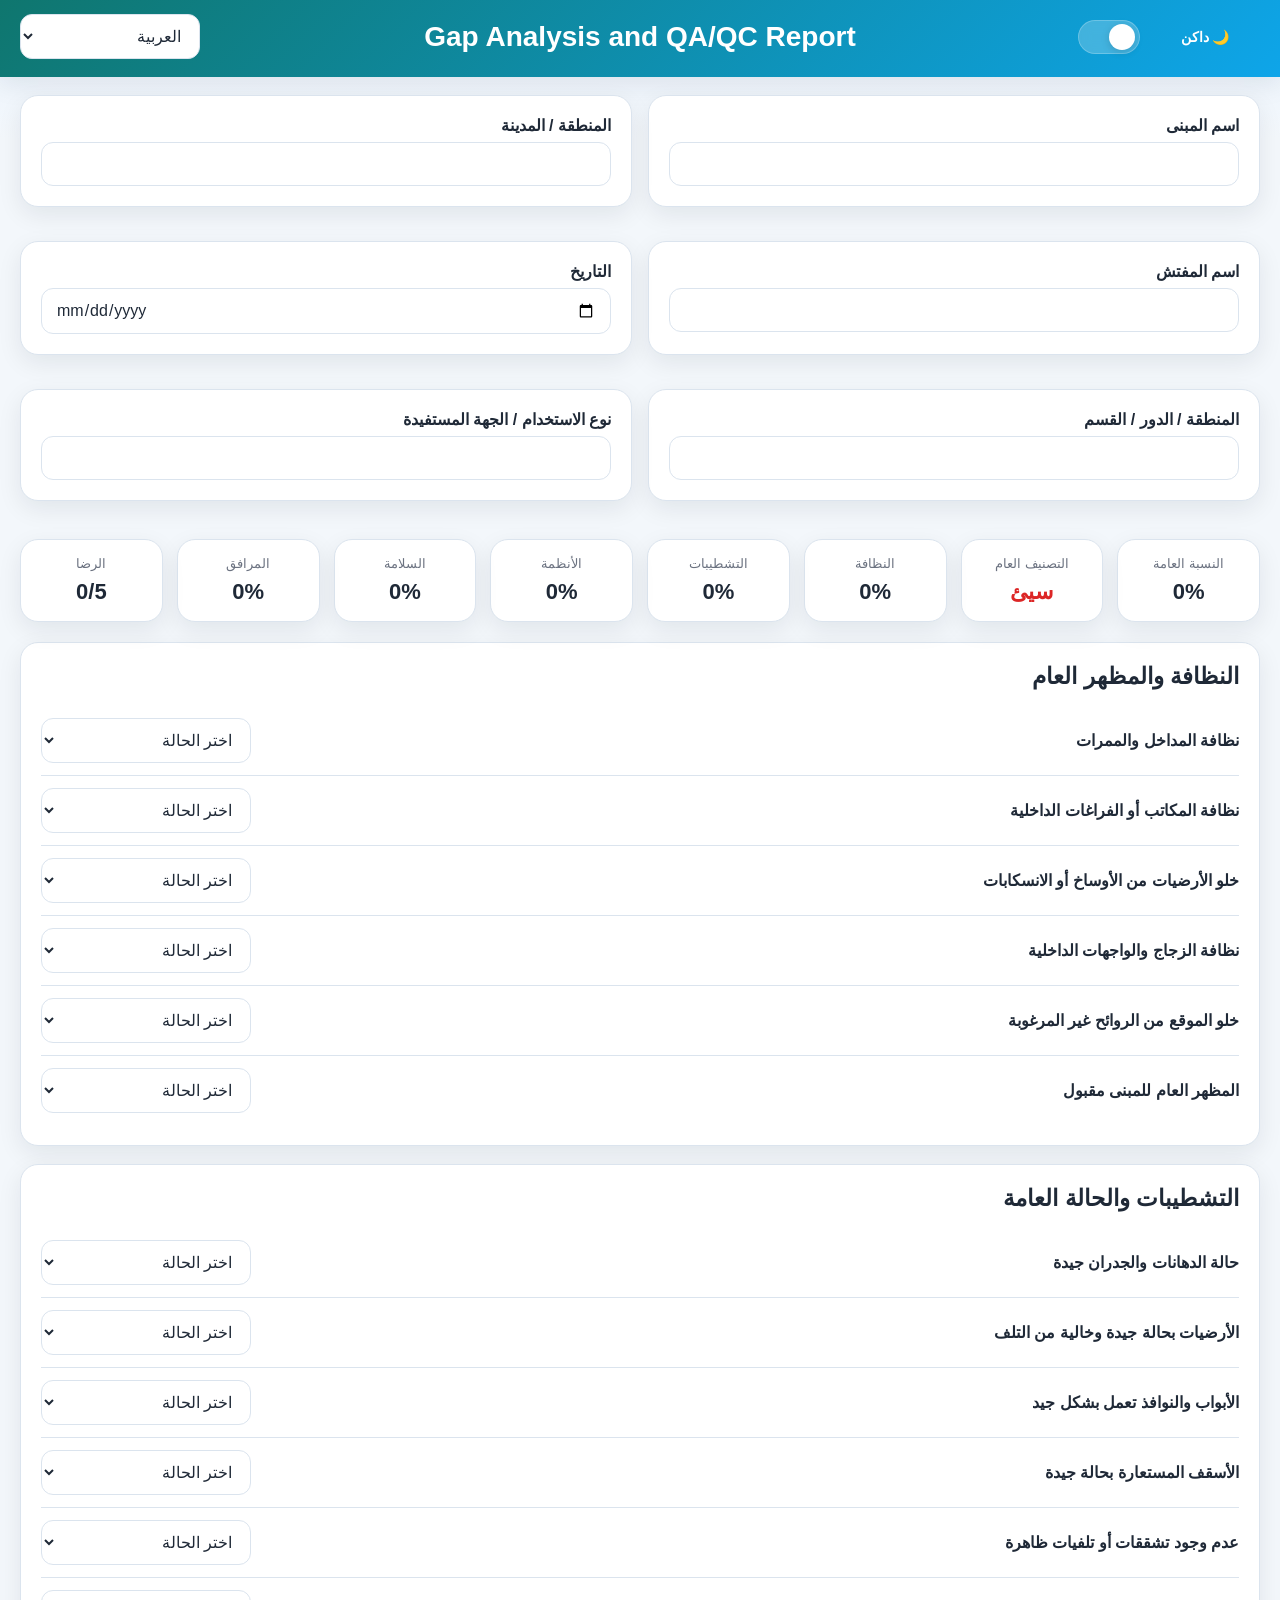
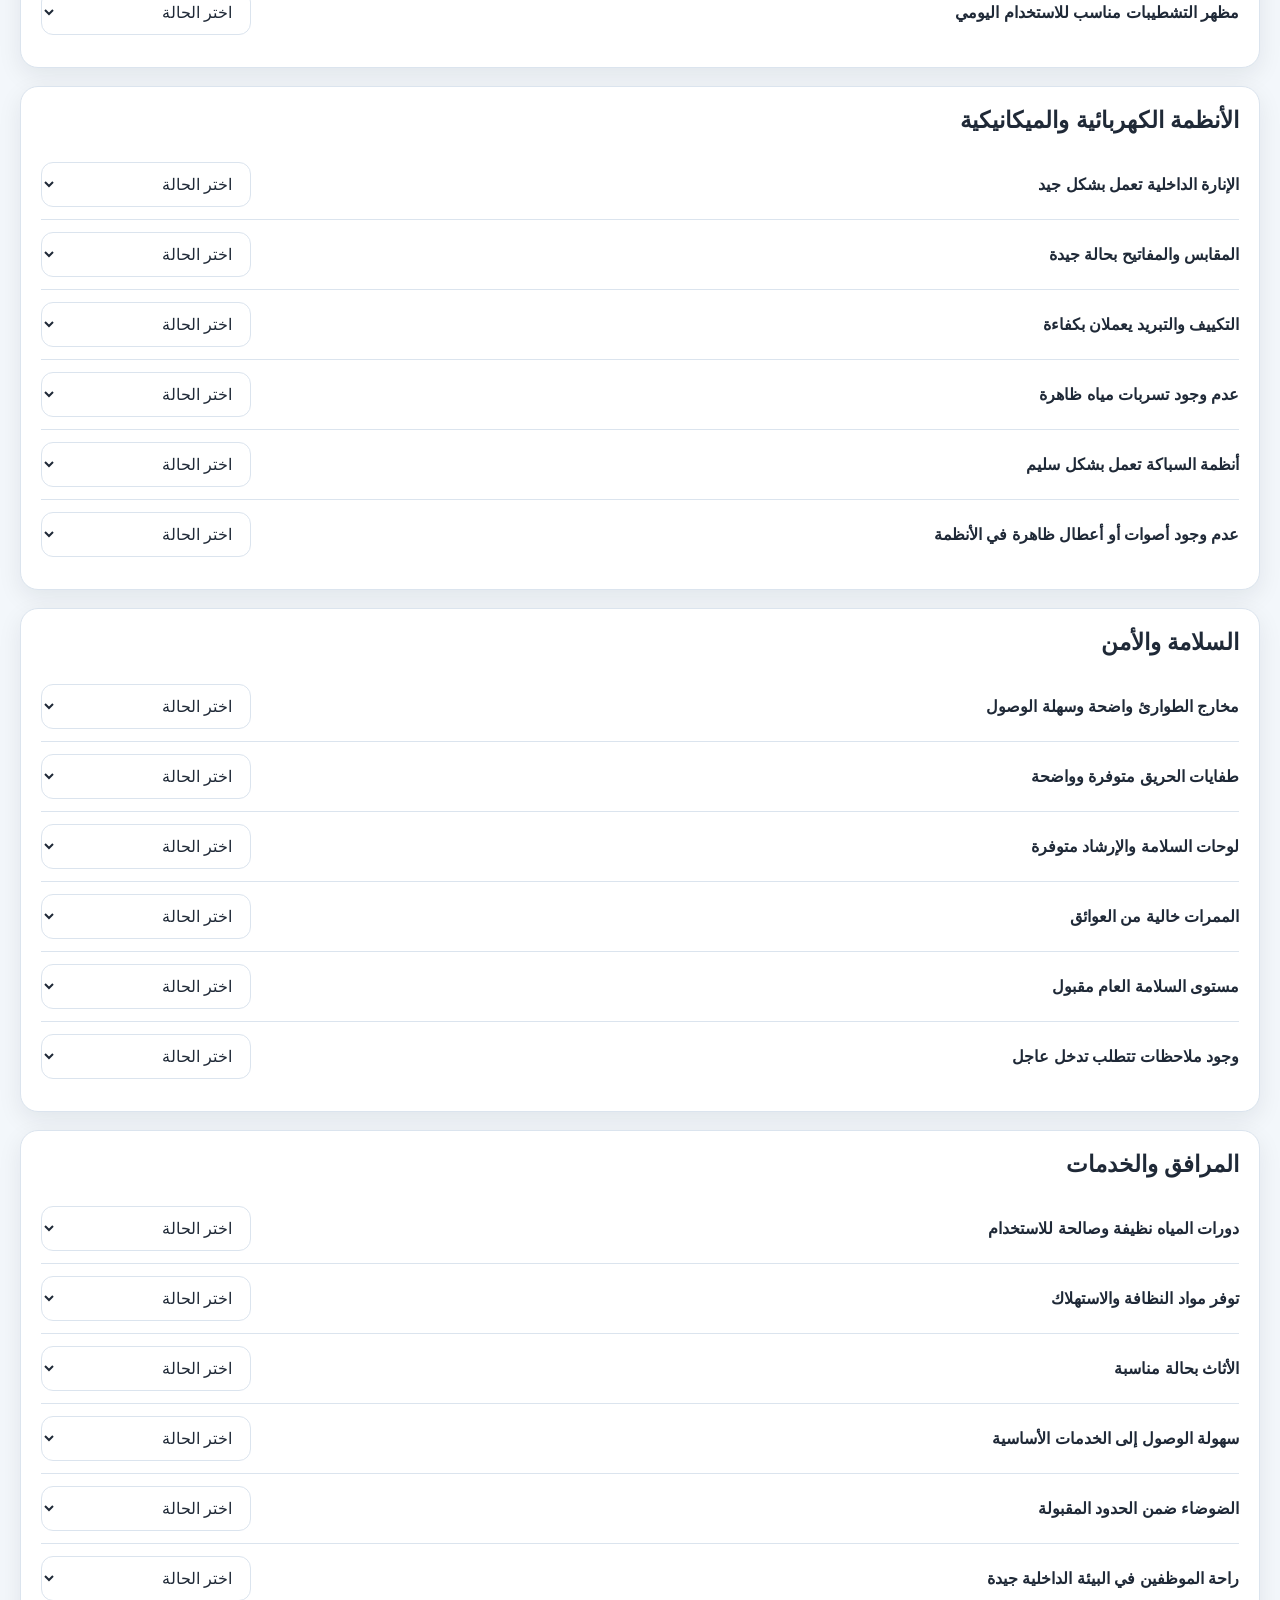
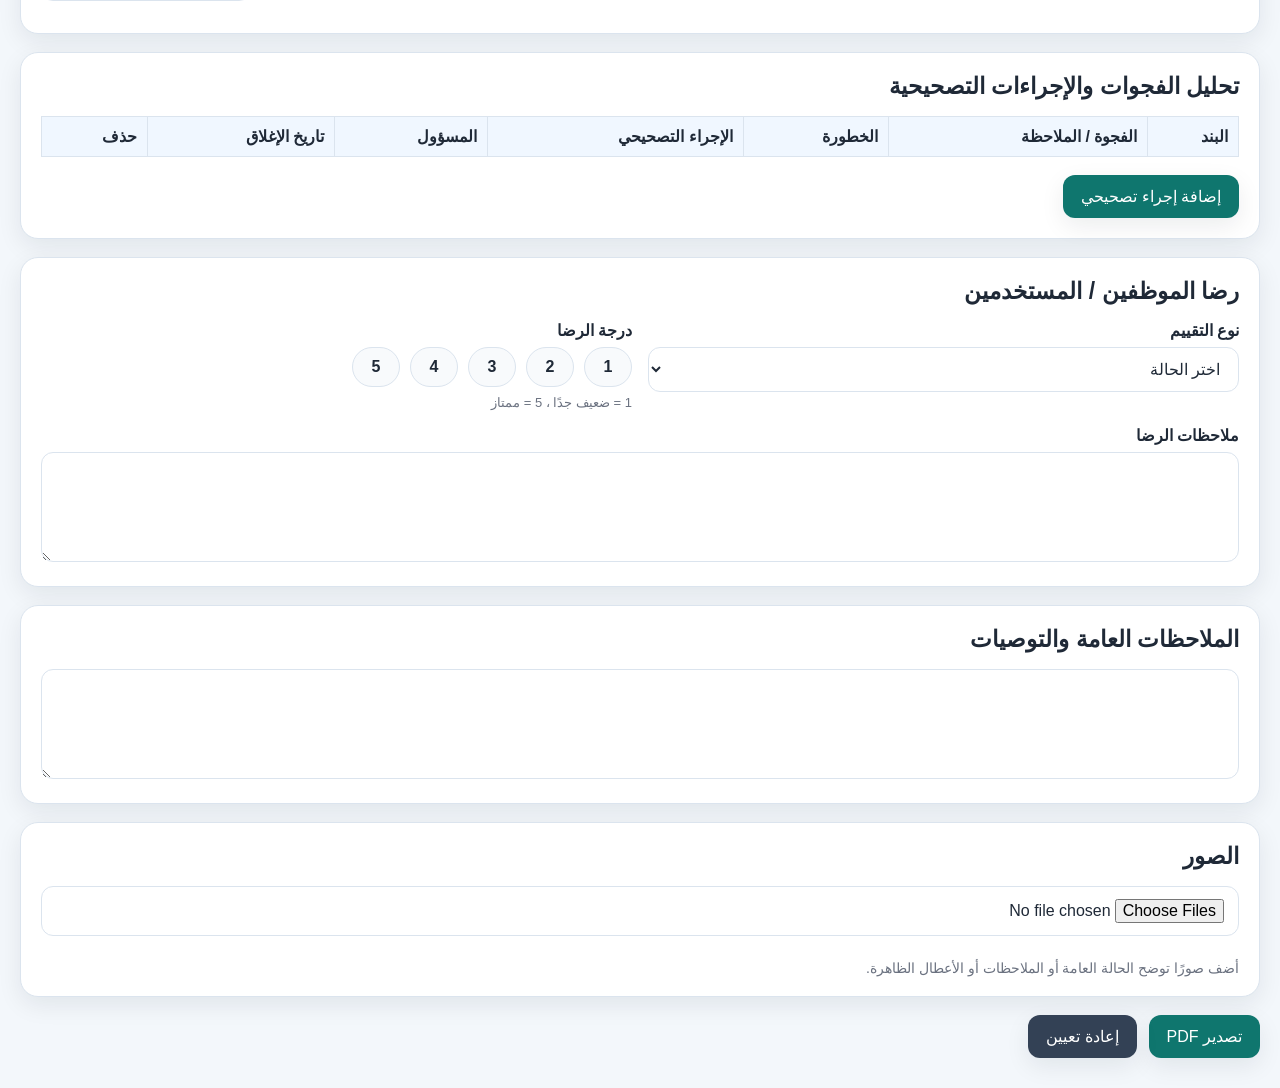
<file: index.html>
<!DOCTYPE html>
<html lang="ar" dir="rtl">
<head>
  <meta charset="UTF-8" />
  <meta name="viewport" content="width=device-width, initial-scale=1.0" />
  <title>Gap Analysis and QA/QC Report</title>

  <style>
    * { box-sizing: border-box; }

    :root{
      --bg: #f3f7fb;
      --bg-top: #eaf4ff;
      --card: #ffffff;
      --text: #1f2937;
      --muted: #6b7280;
      --primary: #0f766e;
      --primary-2: #115e59;
      --accent: #0ea5e9;
      --border: #dbe4ee;
      --shadow: 0 8px 24px rgba(15, 23, 42, 0.08);
      --danger: #dc2626;
      --warning: #d97706;
      --success: #16a34a;
      --info: #0ea5e9;
      --header-text: #ffffff;
      --table-head: #f0f7ff;
      --chip-bg: #f8fafc;
      --switch-bg: rgba(255,255,255,0.22);
      --switch-thumb: #ffffff;
    }

    body.dark-mode{
      --bg: #0f172a;
      --bg-top: #0b1220;
      --card: #111827;
      --text: #e5e7eb;
      --muted: #94a3b8;
      --primary: #0f766e;
      --primary-2: #0b5d57;
      --accent: #0284c7;
      --border: #334155;
      --shadow: 0 8px 24px rgba(0, 0, 0, 0.35);
      --header-text: #ffffff;
      --table-head: rgba(14, 165, 233, 0.12);
      --chip-bg: #1e293b;
      --switch-bg: rgba(255,255,255,0.16);
      --switch-thumb: #ffffff;
    }

    body {
      margin: 0;
      font-family: Arial, sans-serif;
      background: linear-gradient(180deg, var(--bg-top) 0%, var(--bg) 140px, var(--bg) 100%);
      color: var(--text);
    }

    .header {
      background: linear-gradient(135deg, var(--primary), var(--accent));
      color: var(--header-text);
      padding: 14px 0 18px;
      margin-bottom: 18px;
      box-shadow: var(--shadow);
    }

    .header-inner,
    .container {
      max-width: 1280px;
      margin: 0 auto;
      padding: 0 20px;
    }

    .top-bar {
      display: grid;
      grid-template-columns: 1fr auto 1fr;
      align-items: center;
      gap: 12px;
    }

    .top-bar-left,
    .top-bar-right {
      display: flex;
      align-items: center;
      gap: 10px;
    }

    .top-bar-left {
      justify-content: flex-start;
    }

    .top-bar-right {
      justify-content: flex-end;
    }

    .header-title {
      text-align: center;
    }

    .header-title h1 {
      margin: 0;
      font-size: 28px;
      line-height: 1.2;
      color: white;
      font-weight: 700;
    }

    .lang-select {
      min-width: 160px;
      max-width: 180px;
    }

    select, input, textarea, button {
      font: inherit;
    }

    select, input, textarea {
      width: 100%;
      padding: 12px 14px;
      border: 1px solid var(--border);
      border-radius: 12px;
      background: var(--card);
      color: var(--text);
    }

    textarea {
      resize: vertical;
      min-height: 110px;
    }

    button {
      border: none;
      border-radius: 12px;
      padding: 12px 18px;
      cursor: pointer;
      color: white;
      background: var(--primary);
      transition: 0.2s ease;
      box-shadow: var(--shadow);
    }

    button:hover {
      background: var(--primary-2);
      transform: translateY(-1px);
    }

    .secondary {
      background: #334155;
    }

    .secondary:hover {
      background: #1f2937;
    }

    .danger-btn {
      background: var(--danger);
    }

    .danger-btn:hover {
      background: #b91c1c;
    }

    .container {
      padding-bottom: 30px;
    }

    .grid {
      display: grid;
      grid-template-columns: repeat(2, minmax(0, 1fr));
      gap: 16px;
      margin-bottom: 20px;
    }

    .summary {
      display: grid;
      grid-template-columns: repeat(8, minmax(0, 1fr));
      gap: 14px;
      margin-bottom: 20px;
    }

    .card,
    .summary-box {
      background: var(--card);
      border: 1px solid var(--border);
      border-radius: 18px;
      box-shadow: var(--shadow);
    }

    .card {
      padding: 20px;
      margin-bottom: 18px;
    }

    .card h2 {
      margin: 0 0 16px;
      font-size: 23px;
      color: var(--text);
    }

    .field label {
      display: block;
      margin-bottom: 7px;
      font-weight: 700;
      color: var(--text);
    }

    .summary-box {
      padding: 16px;
      text-align: center;
    }

    .summary-box .label {
      font-size: 13px;
      color: var(--muted);
      margin-bottom: 8px;
    }

    .summary-box .value {
      font-size: 22px;
      font-weight: 700;
      color: var(--text);
      line-height: 1.2;
    }

    .rating-excellent { color: var(--success) !important; }
    .rating-vgood { color: var(--info) !important; }
    .rating-good { color: var(--warning) !important; }
    .rating-poor { color: var(--danger) !important; }

    .checklist-item {
      display: grid;
      grid-template-columns: 1fr 210px;
      gap: 12px;
      align-items: center;
      padding: 12px 0;
      border-bottom: 1px solid var(--border);
    }

    .checklist-item:last-child {
      border-bottom: none;
    }

    .item-label {
      font-weight: 600;
      line-height: 1.5;
      color: var(--text);
    }

    .status-ok {
      border-color: rgba(22, 163, 74, 0.35) !important;
      background: rgba(22, 163, 74, 0.06) !important;
    }

    .status-nok {
      border-color: rgba(220, 38, 38, 0.35) !important;
      background: rgba(220, 38, 38, 0.05) !important;
    }

    .status-na {
      border-color: rgba(100, 116, 139, 0.35) !important;
      background: rgba(100, 116, 139, 0.06) !important;
    }

    .photos-preview {
      display: flex;
      flex-wrap: wrap;
      gap: 12px;
      margin-top: 14px;
    }

    .photos-preview img {
      width: 220px;
      height: 220px;
      object-fit: cover;
      border-radius: 14px;
      border: 1px solid var(--border);
      box-shadow: var(--shadow);
      background: var(--card);
    }

    .actions {
      display: flex;
      gap: 12px;
      flex-wrap: wrap;
      margin-top: 18px;
    }

    .footer-note {
      margin-top: 10px;
      color: var(--muted);
      font-size: 14px;
    }

    .satisfaction-grid {
      display: grid;
      grid-template-columns: repeat(2, minmax(0, 1fr));
      gap: 16px;
    }

    .rating-box {
      display: flex;
      gap: 10px;
      flex-wrap: wrap;
    }

    .rating-chip {
      min-width: 48px;
      text-align: center;
      padding: 10px 14px;
      border-radius: 999px;
      border: 1px solid var(--border);
      background: var(--chip-bg);
      color: var(--text);
      cursor: pointer;
      user-select: none;
      font-weight: 700;
    }

    .rating-chip.active {
      background: var(--primary);
      color: white;
      border-color: var(--primary);
    }

    .small-note {
      color: var(--muted);
      font-size: 13px;
      margin-top: 8px;
    }

    .table-wrap {
      overflow-x: auto;
    }

    .action-table {
      width: 100%;
      border-collapse: collapse;
      min-width: 980px;
    }

    .action-table th,
    .action-table td {
      border: 1px solid var(--border);
      padding: 10px;
      text-align: right;
      vertical-align: top;
      background: var(--card);
      color: var(--text);
    }

    .action-table th {
      background: var(--table-head);
      font-weight: 700;
    }

    .action-table input,
    .action-table select,
    .action-table textarea {
      width: 100%;
      min-width: 120px;
      padding: 8px 10px;
      border-radius: 8px;
      border: 1px solid var(--border);
      font: inherit;
      background: var(--card);
      color: var(--text);
    }

    .action-table textarea {
      min-height: 70px;
    }

    .severity-high {
      color: white !important;
      background: var(--danger) !important;
    }

    .severity-medium {
      color: white !important;
      background: var(--warning) !important;
    }

    .severity-low {
      color: white !important;
      background: var(--success) !important;
    }

    .theme-switch-wrap {
      display: flex;
      align-items: center;
      gap: 10px;
      color: white;
      font-size: 14px;
      font-weight: 700;
    }

    .switch {
      position: relative;
      display: inline-block;
      width: 62px;
      height: 34px;
      flex: 0 0 auto;
    }

    .switch input {
      opacity: 0;
      width: 0;
      height: 0;
      position: absolute;
    }

    .slider {
      position: absolute;
      inset: 0;
      cursor: pointer;
      background: var(--switch-bg);
      border: 1px solid rgba(255,255,255,0.22);
      transition: .25s;
      border-radius: 999px;
      backdrop-filter: blur(6px);
    }

    .slider:before {
      position: absolute;
      content: "";
      height: 26px;
      width: 26px;
      right: 4px;
      bottom: 3px;
      background: var(--switch-thumb);
      transition: .25s;
      border-radius: 50%;
      box-shadow: 0 2px 8px rgba(0,0,0,0.15);
    }

    .switch input:checked + .slider:before {
      transform: translateX(-28px);
    }

    .theme-label {
      min-width: 110px;
      text-align: center;
      color: white;
    }

    @media (max-width: 1150px) {
      .grid,
      .summary,
      .satisfaction-grid {
        grid-template-columns: 1fr;
      }

      .checklist-item {
        grid-template-columns: 1fr;
      }

      .photos-preview img {
        width: 100%;
        max-width: 100%;
        height: auto;
      }

      .top-bar {
        grid-template-columns: 1fr;
      }

      .top-bar-left,
      .top-bar-right,
      .header-title {
        justify-content: center;
        text-align: center;
      }

      .header-title h1 {
        font-size: 24px;
      }
    }
  </style>
</head>
<body>

  <div class="header">
    <div class="header-inner">
      <div class="top-bar">
        <div class="top-bar-left">
          <div class="theme-switch-wrap">
            <span id="themeText" class="theme-label">🌙 Dark</span>
            <label class="switch">
              <input type="checkbox" id="themeToggle" onchange="toggleThemeSlider()">
              <span class="slider"></span>
            </label>
          </div>
        </div>

        <div class="header-title">
          <h1 id="pageTitle">Gap Analysis and QA/QC Report</h1>
        </div>

        <div class="top-bar-right">
          <select id="languageSelect" class="lang-select" onchange="changeLanguage(this.value)">
            <option value="ar">العربية</option>
            <option value="en">English</option>
          </select>
        </div>
      </div>
    </div>
  </div>

  <div class="container">
    <div class="grid">
      <div class="card">
        <div class="field">
          <label id="buildingLabel" for="buildingName"></label>
          <input id="buildingName" type="text" />
        </div>
      </div>

      <div class="card">
        <div class="field">
          <label id="regionCityLabel" for="regionCity"></label>
          <input id="regionCity" type="text" />
        </div>
      </div>

      <div class="card">
        <div class="field">
          <label id="inspectorLabel" for="inspectorName"></label>
          <input id="inspectorName" type="text" />
        </div>
      </div>

      <div class="card">
        <div class="field">
          <label id="dateLabel" for="inspectionDate"></label>
          <input id="inspectionDate" type="date" />
        </div>
      </div>

      <div class="card">
        <div class="field">
          <label id="zoneLabel" for="zoneName"></label>
          <input id="zoneName" type="text" />
        </div>
      </div>

      <div class="card">
        <div class="field">
          <label id="occupancyLabel" for="occupancyType"></label>
          <input id="occupancyType" type="text" />
        </div>
      </div>
    </div>

    <div class="summary">
      <div class="summary-box">
        <div class="label" id="overallScoreLabel"></div>
        <div class="value" id="overallScore">0%</div>
      </div>
      <div class="summary-box">
        <div class="label" id="overallRatingLabel"></div>
        <div class="value" id="overallRating">-</div>
      </div>
      <div class="summary-box">
        <div class="label" id="cleanScoreLabel"></div>
        <div class="value" id="cleanScore">0%</div>
      </div>
      <div class="summary-box">
        <div class="label" id="finishScoreLabel"></div>
        <div class="value" id="finishScore">0%</div>
      </div>
      <div class="summary-box">
        <div class="label" id="mepScoreLabel"></div>
        <div class="value" id="mepScore">0%</div>
      </div>
      <div class="summary-box">
        <div class="label" id="safetyScoreLabel"></div>
        <div class="value" id="safetyScore">0%</div>
      </div>
      <div class="summary-box">
        <div class="label" id="facilityScoreLabel"></div>
        <div class="value" id="facilityScore">0%</div>
      </div>
      <div class="summary-box">
        <div class="label" id="satisfactionScoreLabel"></div>
        <div class="value" id="satisfactionScore">0/5</div>
      </div>
    </div>

    <div class="card">
      <h2 id="cleanTitle"></h2>
      <div id="cleanChecklist"></div>
    </div>

    <div class="card">
      <h2 id="finishTitle"></h2>
      <div id="finishChecklist"></div>
    </div>

    <div class="card">
      <h2 id="mepTitle"></h2>
      <div id="mepChecklist"></div>
    </div>

    <div class="card">
      <h2 id="safetyTitle"></h2>
      <div id="safetyChecklist"></div>
    </div>

    <div class="card">
      <h2 id="facilityTitle"></h2>
      <div id="facilityChecklist"></div>
    </div>

    <div class="card">
      <h2 id="gapTitle"></h2>
      <div class="table-wrap">
        <table class="action-table" id="actionTable">
          <thead>
            <tr>
              <th id="thItem"></th>
              <th id="thGap"></th>
              <th id="thSeverity"></th>
              <th id="thAction"></th>
              <th id="thOwner"></th>
              <th id="thDueDate"></th>
              <th id="thDelete"></th>
            </tr>
          </thead>
          <tbody id="actionTableBody"></tbody>
        </table>
      </div>

      <div class="actions">
        <button type="button" onclick="addActionRow()" id="addActionBtn"></button>
      </div>
    </div>

    <div class="card">
      <h2 id="satisfactionTitle"></h2>
      <div class="satisfaction-grid">
        <div class="field">
          <label id="satisfactionTypeLabel" for="satisfactionType"></label>
          <select id="satisfactionType"></select>
        </div>

        <div class="field">
          <label id="satisfactionRateLabel"></label>
          <div class="rating-box" id="ratingBox"></div>
          <div class="small-note" id="ratingHint"></div>
        </div>
      </div>

      <div class="field" style="margin-top:16px;">
        <label id="satisfactionNotesLabel" for="satisfactionNotes"></label>
        <textarea id="satisfactionNotes"></textarea>
      </div>
    </div>

    <div class="card">
      <h2 id="notesTitle"></h2>
      <textarea id="notes"></textarea>
    </div>

    <div class="card">
      <h2 id="photosTitle"></h2>
      <input type="file" id="photoInput" multiple accept="image/*" onchange="previewImages(event)" />
      <div class="photos-preview" id="photosPreview"></div>
      <div class="footer-note" id="photoHint"></div>
    </div>

    <div class="actions">
      <button onclick="generatePDF()" id="pdfBtnBottom"></button>
      <button class="secondary" onclick="resetForm()" id="resetBtn"></button>
    </div>
  </div>

  <script>
    const translations = {
      ar: {
        pdfBtn: "تصدير PDF",
        themeLight: "☀️ فاتح",
        themeDark: "🌙 داكن",
        buildingLabel: "اسم المبنى",
        regionCityLabel: "المنطقة / المدينة",
        inspectorLabel: "اسم المفتش",
        dateLabel: "التاريخ",
        zoneLabel: "المنطقة / الدور / القسم",
        occupancyLabel: "نوع الاستخدام / الجهة المستفيدة",
        overallScoreLabel: "النسبة العامة",
        overallRatingLabel: "التصنيف العام",
        cleanScoreLabel: "النظافة",
        finishScoreLabel: "التشطيبات",
        mepScoreLabel: "الأنظمة",
        safetyScoreLabel: "السلامة",
        facilityScoreLabel: "المرافق",
        satisfactionScoreLabel: "الرضا",
        cleanTitle: "النظافة والمظهر العام",
        finishTitle: "التشطيبات والحالة العامة",
        mepTitle: "الأنظمة الكهربائية والميكانيكية",
        safetyTitle: "السلامة والأمن",
        facilityTitle: "المرافق والخدمات",
        gapTitle: "تحليل الفجوات والإجراءات التصحيحية",
        addActionBtn: "إضافة إجراء تصحيحي",
        thItem: "البند",
        thGap: "الفجوة / الملاحظة",
        thSeverity: "الخطورة",
        thAction: "الإجراء التصحيحي",
        thOwner: "المسؤول",
        thDueDate: "تاريخ الإغلاق",
        thDelete: "حذف",
        deleteBtn: "حذف",
        severityPlaceholder: "اختر",
        severityHigh: "عالية",
        severityMedium: "متوسطة",
        severityLow: "منخفضة",
        satisfactionTitle: "رضا الموظفين / المستخدمين",
        satisfactionTypeLabel: "نوع التقييم",
        satisfactionRateLabel: "درجة الرضا",
        satisfactionNotesLabel: "ملاحظات الرضا",
        ratingHint: "1 = ضعيف جدًا ، 5 = ممتاز",
        notesTitle: "الملاحظات العامة والتوصيات",
        photosTitle: "الصور",
        photoHint: "أضف صورًا توضح الحالة العامة أو الملاحظات أو الأعطال الظاهرة.",
        resetBtn: "إعادة تعيين",
        status_pending: "اختر الحالة",
        status_ok: "جيد / مطابق",
        status_nok: "يحتاج معالجة",
        status_na: "غير منطبق",
        ratingExcellent: "ممتاز",
        ratingVGood: "جيد جدًا",
        ratingGood: "جيد",
        ratingPoor: "سيئ",
        satisfactionOptions: ["رضا الموظفين", "رضا المستخدمين", "رضا الزوار"],
        cleanItems: [
          "نظافة المداخل والممرات",
          "نظافة المكاتب أو الفراغات الداخلية",
          "خلو الأرضيات من الأوساخ أو الانسكابات",
          "نظافة الزجاج والواجهات الداخلية",
          "خلو الموقع من الروائح غير المرغوبة",
          "المظهر العام للمبنى مقبول"
        ],
        finishItems: [
          "حالة الدهانات والجدران جيدة",
          "الأرضيات بحالة جيدة وخالية من التلف",
          "الأبواب والنوافذ تعمل بشكل جيد",
          "الأسقف المستعارة بحالة جيدة",
          "عدم وجود تشققات أو تلفيات ظاهرة",
          "مظهر التشطيبات مناسب للاستخدام اليومي"
        ],
        mepItems: [
          "الإنارة الداخلية تعمل بشكل جيد",
          "المقابس والمفاتيح بحالة جيدة",
          "التكييف والتبريد يعملان بكفاءة",
          "عدم وجود تسربات مياه ظاهرة",
          "أنظمة السباكة تعمل بشكل سليم",
          "عدم وجود أصوات أو أعطال ظاهرة في الأنظمة"
        ],
        safetyItems: [
          "مخارج الطوارئ واضحة وسهلة الوصول",
          "طفايات الحريق متوفرة وواضحة",
          "لوحات السلامة والإرشاد متوفرة",
          "الممرات خالية من العوائق",
          "مستوى السلامة العام مقبول",
          "وجود ملاحظات تتطلب تدخل عاجل"
        ],
        facilityItems: [
          "دورات المياه نظيفة وصالحة للاستخدام",
          "توفر مواد النظافة والاستهلاك",
          "الأثاث بحالة مناسبة",
          "سهولة الوصول إلى الخدمات الأساسية",
          "الضوضاء ضمن الحدود المقبولة",
          "راحة الموظفين في البيئة الداخلية جيدة"
        ],
        pdfTitle: "Gap Analysis and QA/QC Report",
        pdfGenerated: "تاريخ الإنشاء",
        pdfBuilding: "اسم المبنى",
        pdfRegionCity: "المنطقة / المدينة",
        pdfInspector: "اسم المفتش",
        pdfDate: "التاريخ",
        pdfZone: "المنطقة / الدور / القسم",
        pdfOccupancy: "نوع الاستخدام / الجهة المستفيدة",
        pdfStatus: "الحالة",
        pdfPhotoTitle: "صورة",
        pdfNoPhotos: "لا توجد صور مرفقة.",
        pdfNoActions: "لا توجد إجراءات تصحيحية مدخلة.",
        itemCol: "البند",
        pdfGap: "تحليل الفجوات والإجراءات التصحيحية",
        pdfSatisfaction: "رضا الموظفين / المستخدمين",
        pdfGeneralNotes: "الملاحظات العامة والتوصيات"
      },
      en: {
        pdfBtn: "Export PDF",
        themeLight: "☀️ Light",
        themeDark: "🌙 Dark",
        buildingLabel: "Building Name",
        regionCityLabel: "Region / City",
        inspectorLabel: "Inspector Name",
        dateLabel: "Date",
        zoneLabel: "Zone / Floor / Department",
        occupancyLabel: "Occupancy Type / Beneficiary",
        overallScoreLabel: "Overall Score",
        overallRatingLabel: "Overall Rating",
        cleanScoreLabel: "Cleanliness",
        finishScoreLabel: "Finishes",
        mepScoreLabel: "Systems",
        safetyScoreLabel: "Safety",
        facilityScoreLabel: "Facilities",
        satisfactionScoreLabel: "Satisfaction",
        cleanTitle: "Cleanliness & General Appearance",
        finishTitle: "Finishes & General Condition",
        mepTitle: "Electrical & Mechanical Systems",
        safetyTitle: "Safety & Security",
        facilityTitle: "Facilities & Services",
        gapTitle: "Gap Analysis & Corrective Actions",
        addActionBtn: "Add Corrective Action",
        thItem: "Item",
        thGap: "Gap / Observation",
        thSeverity: "Severity",
        thAction: "Corrective Action",
        thOwner: "Owner",
        thDueDate: "Due Date",
        thDelete: "Delete",
        deleteBtn: "Delete",
        severityPlaceholder: "Select",
        severityHigh: "High",
        severityMedium: "Medium",
        severityLow: "Low",
        satisfactionTitle: "Employee / User Satisfaction",
        satisfactionTypeLabel: "Evaluation Type",
        satisfactionRateLabel: "Satisfaction Rating",
        satisfactionNotesLabel: "Satisfaction Notes",
        ratingHint: "1 = Very Poor, 5 = Excellent",
        notesTitle: "General Notes & Recommendations",
        photosTitle: "Photos",
        photoHint: "Add photos showing general condition, observations, or visible defects.",
        resetBtn: "Reset",
        status_pending: "Select status",
        status_ok: "Good / Acceptable",
        status_nok: "Needs Action",
        status_na: "Not Applicable",
        ratingExcellent: "Excellent",
        ratingVGood: "Very Good",
        ratingGood: "Good",
        ratingPoor: "Poor",
        satisfactionOptions: ["Employee Satisfaction", "User Satisfaction", "Visitor Satisfaction"],
        cleanItems: [
          "Entrances and corridors are clean",
          "Offices or internal spaces are clean",
          "Floors are free from dirt or spills",
          "Glass and interior facades are clean",
          "No unpleasant odors are present",
          "Overall appearance of the building is acceptable"
        ],
        finishItems: [
          "Paint and wall condition is good",
          "Floor finishes are in good condition",
          "Doors and windows operate properly",
          "Suspended ceilings are in good condition",
          "No visible cracks or damage",
          "Finishes are suitable for daily use"
        ],
        mepItems: [
          "Internal lighting works properly",
          "Sockets and switches are in good condition",
          "Air conditioning operates efficiently",
          "No visible water leakage",
          "Plumbing systems function properly",
          "No visible system faults or unusual noise"
        ],
        safetyItems: [
          "Emergency exits are clear and accessible",
          "Fire extinguishers are available and visible",
          "Safety and directional signs are available",
          "Corridors are free from obstructions",
          "General safety level is acceptable",
          "There are urgent safety issues requiring action"
        ],
        facilityItems: [
          "Restrooms are clean and usable",
          "Cleaning and consumable supplies are available",
          "Furniture is in acceptable condition",
          "Access to essential services is easy",
          "Noise level is within acceptable limits",
          "Indoor comfort for employees is good"
        ],
        pdfTitle: "Gap Analysis and QA/QC Report",
        pdfGenerated: "Generated",
        pdfBuilding: "Building Name",
        pdfRegionCity: "Region / City",
        pdfInspector: "Inspector Name",
        pdfDate: "Date",
        pdfZone: "Zone / Floor / Department",
        pdfOccupancy: "Occupancy Type / Beneficiary",
        pdfStatus: "Status",
        pdfPhotoTitle: "Photo",
        pdfNoPhotos: "No attached photos.",
        pdfNoActions: "No corrective actions entered.",
        itemCol: "Item",
        pdfGap: "Gap Analysis & Corrective Actions",
        pdfSatisfaction: "Employee / User Satisfaction",
        pdfGeneralNotes: "General Notes & Recommendations"
      }
    };

    const sectionIds = ["clean", "finish", "mep", "safety", "facility"];
    let currentLang = "ar";
    let selectedRating = 0;
    let isDarkMode = false;

    const state = {
      clean: [],
      finish: [],
      mep: [],
      safety: [],
      facility: []
    };

    let actionRows = [];

    function escapeHtml(text) {
      return String(text ?? "")
        .replace(/&/g, "&amp;")
        .replace(/</g, "&lt;")
        .replace(/>/g, "&gt;")
        .replace(/"/g, "&quot;")
        .replace(/'/g, "&#039;");
    }

    function setText(id, value) {
      document.getElementById(id).textContent = value;
    }

    function getStatusLabel(value, lang = currentLang) {
      const t = translations[lang];
      if (value === "ok") return t.status_ok;
      if (value === "nok") return t.status_nok;
      if (value === "na") return t.status_na;
      return t.status_pending;
    }

    function getStatusClass(value) {
      if (value === "ok") return "status-ok";
      if (value === "nok") return "status-nok";
      if (value === "na") return "status-na";
      return "";
    }

    function getOverallRating(score, lang = currentLang) {
      const value = Number(score) || 0;
      const t = translations[lang];
      if (value >= 90) return t.ratingExcellent;
      if (value >= 80) return t.ratingVGood;
      if (value >= 70) return t.ratingGood;
      return t.ratingPoor;
    }

    function getOverallRatingClass(score) {
      const value = Number(score) || 0;
      if (value >= 90) return "rating-excellent";
      if (value >= 80) return "rating-vgood";
      if (value >= 70) return "rating-good";
      return "rating-poor";
    }

    function updateThemeText() {
      const t = translations[currentLang];
      document.getElementById("themeText").textContent = isDarkMode ? t.themeLight : t.themeDark;
      document.getElementById("themeToggle").checked = isDarkMode;
    }

    function toggleThemeSlider() {
      isDarkMode = document.getElementById("themeToggle").checked;
      document.body.classList.toggle("dark-mode", isDarkMode);
      localStorage.setItem("buildingTheme", isDarkMode ? "dark" : "light");
      updateThemeText();
    }

    function createChecklist(sectionName, items) {
      const container = document.getElementById(sectionName + "Checklist");
      container.innerHTML = "";

      items.forEach((item, index) => {
        if (!state[sectionName][index]) state[sectionName][index] = "";

        const row = document.createElement("div");
        row.className = "checklist-item";

        const label = document.createElement("div");
        label.className = "item-label";
        label.textContent = item;

        const select = document.createElement("select");
        select.value = state[sectionName][index];
        select.className = getStatusClass(select.value);
        select.innerHTML = `
          <option value="">${translations[currentLang].status_pending}</option>
          <option value="ok">${translations[currentLang].status_ok}</option>
          <option value="nok">${translations[currentLang].status_nok}</option>
          <option value="na">${translations[currentLang].status_na}</option>
        `;
        select.value = state[sectionName][index];

        select.addEventListener("change", function() {
          state[sectionName][index] = this.value;
          this.classList.remove("status-ok", "status-nok", "status-na");
          const cls = getStatusClass(this.value);
          if (cls) this.classList.add(cls);
          updateScores();
        });

        row.appendChild(label);
        row.appendChild(select);
        container.appendChild(row);
      });
    }

    function renderSatisfactionOptions() {
      const t = translations[currentLang];
      const select = document.getElementById("satisfactionType");
      const currentValue = select.value;

      select.innerHTML = `<option value="">${t.status_pending}</option>`;
      t.satisfactionOptions.forEach(option => {
        const opt = document.createElement("option");
        opt.value = option;
        opt.textContent = option;
        select.appendChild(opt);
      });

      if ([...select.options].some(opt => opt.value === currentValue)) {
        select.value = currentValue;
      }
    }

    function renderRating() {
      const box = document.getElementById("ratingBox");
      box.innerHTML = "";
      for (let i = 1; i <= 5; i++) {
        const chip = document.createElement("div");
        chip.className = "rating-chip" + (selectedRating === i ? " active" : "");
        chip.textContent = i;
        chip.onclick = () => {
          selectedRating = i;
          renderRating();
          document.getElementById("satisfactionScore").textContent = `${selectedRating}/5`;
        };
        box.appendChild(chip);
      }
    }

    function renderAllChecklists() {
      const t = translations[currentLang];
      createChecklist("clean", t.cleanItems);
      createChecklist("finish", t.finishItems);
      createChecklist("mep", t.mepItems);
      createChecklist("safety", t.safetyItems);
      createChecklist("facility", t.facilityItems);
      updateScores();
    }

    function getSeverityOptions(lang) {
      const t = translations[lang];
      return `
        <option value="">${t.severityPlaceholder}</option>
        <option value="high">${t.severityHigh}</option>
        <option value="medium">${t.severityMedium}</option>
        <option value="low">${t.severityLow}</option>
      `;
    }

    function severityClass(value) {
      if (value === "high") return "severity-high";
      if (value === "medium") return "severity-medium";
      if (value === "low") return "severity-low";
      return "";
    }

    function renderActionRows() {
      const tbody = document.getElementById("actionTableBody");
      tbody.innerHTML = "";

      actionRows.forEach((row, index) => {
        const tr = document.createElement("tr");

        tr.innerHTML = `
          <td><input type="text" value="${escapeHtml(row.item)}" oninput="updateActionField(${index}, 'item', this.value)"></td>
          <td><textarea oninput="updateActionField(${index}, 'gap', this.value)">${escapeHtml(row.gap)}</textarea></td>
          <td>
            <select onchange="updateActionField(${index}, 'severity', this.value); applySeverityClass(this);" class="${severityClass(row.severity)}">
              ${getSeverityOptions(currentLang)}
            </select>
          </td>
          <td><textarea oninput="updateActionField(${index}, 'action', this.value)">${escapeHtml(row.action)}</textarea></td>
          <td><input type="text" value="${escapeHtml(row.owner)}" oninput="updateActionField(${index}, 'owner', this.value)"></td>
          <td><input type="date" value="${escapeHtml(row.dueDate)}" oninput="updateActionField(${index}, 'dueDate', this.value)"></td>
          <td><button type="button" class="danger-btn" onclick="deleteActionRow(${index})">${translations[currentLang].deleteBtn}</button></td>
        `;

        tbody.appendChild(tr);
        const select = tr.querySelector("select");
        select.value = row.severity;
        applySeverityClass(select);
      });
    }

    function applySeverityClass(select) {
      select.classList.remove("severity-high", "severity-medium", "severity-low");
      const cls = severityClass(select.value);
      if (cls) select.classList.add(cls);
    }

    function addActionRow() {
      actionRows.push({
        item: "",
        gap: "",
        severity: "",
        action: "",
        owner: "",
        dueDate: ""
      });
      renderActionRows();
    }

    function deleteActionRow(index) {
      actionRows.splice(index, 1);
      renderActionRows();
    }

    function updateActionField(index, field, value) {
      actionRows[index][field] = value;
    }

    function changeLanguage(lang) {
      currentLang = lang;
      const t = translations[lang];

      document.documentElement.lang = lang;
      document.documentElement.dir = lang === "ar" ? "rtl" : "ltr";
      document.getElementById("languageSelect").value = lang;
      document.getElementById("pageTitle").textContent = "Gap Analysis and QA/QC Report";

      setText("buildingLabel", t.buildingLabel);
      setText("regionCityLabel", t.regionCityLabel);
      setText("inspectorLabel", t.inspectorLabel);
      setText("dateLabel", t.dateLabel);
      setText("zoneLabel", t.zoneLabel);
      setText("occupancyLabel", t.occupancyLabel);
      setText("overallScoreLabel", t.overallScoreLabel);
      setText("overallRatingLabel", t.overallRatingLabel);
      setText("cleanScoreLabel", t.cleanScoreLabel);
      setText("finishScoreLabel", t.finishScoreLabel);
      setText("mepScoreLabel", t.mepScoreLabel);
      setText("safetyScoreLabel", t.safetyScoreLabel);
      setText("facilityScoreLabel", t.facilityScoreLabel);
      setText("satisfactionScoreLabel", t.satisfactionScoreLabel);
      setText("cleanTitle", t.cleanTitle);
      setText("finishTitle", t.finishTitle);
      setText("mepTitle", t.mepTitle);
      setText("safetyTitle", t.safetyTitle);
      setText("facilityTitle", t.facilityTitle);
      setText("gapTitle", t.gapTitle);
      setText("addActionBtn", t.addActionBtn);
      setText("thItem", t.thItem);
      setText("thGap", t.thGap);
      setText("thSeverity", t.thSeverity);
      setText("thAction", t.thAction);
      setText("thOwner", t.thOwner);
      setText("thDueDate", t.thDueDate);
      setText("thDelete", t.thDelete);
      setText("satisfactionTitle", t.satisfactionTitle);
      setText("satisfactionTypeLabel", t.satisfactionTypeLabel);
      setText("satisfactionRateLabel", t.satisfactionRateLabel);
      setText("satisfactionNotesLabel", t.satisfactionNotesLabel);
      setText("ratingHint", t.ratingHint);
      setText("notesTitle", t.notesTitle);
      setText("photosTitle", t.photosTitle);
      setText("photoHint", t.photoHint);
      setText("resetBtn", t.resetBtn);
      setText("pdfBtnBottom", t.pdfBtn);

      renderSatisfactionOptions();
      renderRating();
      renderAllChecklists();
      renderActionRows();
      updateThemeText();

      const overallNumeric = parseInt(document.getElementById("overallScore").textContent) || 0;
      document.getElementById("overallRating").textContent = getOverallRating(overallNumeric, lang);
      document.getElementById("overallRating").className = "value " + getOverallRatingClass(overallNumeric);
    }

    function calculateSectionScore(sectionName) {
      const values = state[sectionName] || [];
      const applicable = values.filter(v => v === "ok" || v === "nok");
      const compliant = values.filter(v => v === "ok");

      if (applicable.length === 0) return 0;
      return Math.round((compliant.length / applicable.length) * 100);
    }

    function updateScores() {
      const clean = calculateSectionScore("clean");
      const finish = calculateSectionScore("finish");
      const mep = calculateSectionScore("mep");
      const safety = calculateSectionScore("safety");
      const facility = calculateSectionScore("facility");

      document.getElementById("cleanScore").textContent = clean + "%";
      document.getElementById("finishScore").textContent = finish + "%";
      document.getElementById("mepScore").textContent = mep + "%";
      document.getElementById("safetyScore").textContent = safety + "%";
      document.getElementById("facilityScore").textContent = facility + "%";

      const overall = Math.round((clean + finish + mep + safety + facility) / 5);
      document.getElementById("overallScore").textContent = overall + "%";

      const overallRatingEl = document.getElementById("overallRating");
      overallRatingEl.textContent = getOverallRating(overall);
      overallRatingEl.className = "value " + getOverallRatingClass(overall);
    }

    function previewImages(event) {
      const container = document.getElementById("photosPreview");
      container.innerHTML = "";
      Array.from(event.target.files).forEach(file => {
        const img = document.createElement("img");
        img.src = URL.createObjectURL(file);
        container.appendChild(img);
      });
    }

    function renderSectionTable(sectionTitle, items, values, lang) {
      const t = translations[lang];
      const rows = items.map((item, i) => `
        <tr>
          <td>${escapeHtml(item)}</td>
          <td>${escapeHtml(getStatusLabel(values[i] || "", lang))}</td>
        </tr>
      `).join("");

      return `
        <section class="pdf-page">
          <div class="pdf-head">
            <div class="pdf-title">${escapeHtml(sectionTitle)}</div>
          </div>

          <table class="pdf-table">
            <thead>
              <tr>
                <th>${escapeHtml(t.itemCol)}</th>
                <th>${escapeHtml(t.pdfStatus)}</th>
              </tr>
            </thead>
            <tbody>
              ${rows}
            </tbody>
          </table>
        </section>
      `;
    }

    function renderGapTable(lang) {
      const t = translations[lang];
      if (!actionRows.length) {
        return `
          <section class="pdf-page">
            <div class="pdf-head">
              <div class="pdf-title">${escapeHtml(t.pdfGap)}</div>
            </div>
            <div class="text-box">${escapeHtml(t.pdfNoActions)}</div>
          </section>
        `;
      }

      const rows = actionRows.map(row => `
        <tr>
          <td>${escapeHtml(row.item)}</td>
          <td>${escapeHtml(row.gap)}</td>
          <td>${escapeHtml(
            row.severity === "high" ? t.severityHigh :
            row.severity === "medium" ? t.severityMedium :
            row.severity === "low" ? t.severityLow : "-"
          )}</td>
          <td>${escapeHtml(row.action)}</td>
          <td>${escapeHtml(row.owner)}</td>
          <td>${escapeHtml(row.dueDate)}</td>
        </tr>
      `).join("");

      return `
        <section class="pdf-page">
          <div class="pdf-head">
            <div class="pdf-title">${escapeHtml(t.pdfGap)}</div>
          </div>

          <table class="pdf-table">
            <thead>
              <tr>
                <th>${escapeHtml(t.thItem)}</th>
                <th>${escapeHtml(t.thGap)}</th>
                <th>${escapeHtml(t.thSeverity)}</th>
                <th>${escapeHtml(t.thAction)}</th>
                <th>${escapeHtml(t.thOwner)}</th>
                <th>${escapeHtml(t.thDueDate)}</th>
              </tr>
            </thead>
            <tbody>
              ${rows}
            </tbody>
          </table>
        </section>
      `;
    }

    function generatePDF() {
      const lang = currentLang;
      const t = translations[lang];
      const dir = lang === "ar" ? "rtl" : "ltr";
      const today = new Date();
      const reportNo = "BQA-" + today.toISOString().slice(0, 10).replaceAll("-", "");
      const generatedAt = today.toLocaleString();

      const buildingName = document.getElementById("buildingName").value || "-";
      const regionCity = document.getElementById("regionCity").value || "-";
      const inspectorName = document.getElementById("inspectorName").value || "-";
      const inspectionDate = document.getElementById("inspectionDate").value || "-";
      const zoneName = document.getElementById("zoneName").value || "-";
      const occupancyType = document.getElementById("occupancyType").value || "-";
      const notes = document.getElementById("notes").value || "-";
      const satisfactionType = document.getElementById("satisfactionType").value || "-";
      const satisfactionNotes = document.getElementById("satisfactionNotes").value || "-";

      const overallScore = document.getElementById("overallScore").textContent;
      const cleanScore = document.getElementById("cleanScore").textContent;
      const finishScore = document.getElementById("finishScore").textContent;
      const mepScore = document.getElementById("mepScore").textContent;
      const safetyScore = document.getElementById("safetyScore").textContent;
      const facilityScore = document.getElementById("facilityScore").textContent;
      const satisfactionScore = document.getElementById("satisfactionScore").textContent;

      const overallNumeric = parseInt(document.getElementById("overallScore").textContent) || 0;
      const overallRating = getOverallRating(overallNumeric, lang);

      const images = Array.from(document.querySelectorAll("#photosPreview img")).map((img, i) => `
        <section class="pdf-page">
          <div class="pdf-head">
            <div class="pdf-title">${escapeHtml(t.pdfPhotoTitle)} ${i + 1}</div>
          </div>
          <div class="photo-page-wrap">
            <img src="${img.src}" alt="photo-${i + 1}">
          </div>
        </section>
      `).join("");

      const html = `
<!DOCTYPE html>
<html lang="${lang}" dir="${dir}">
<head>
<meta charset="UTF-8">
<title>${escapeHtml(t.pdfTitle)}</title>
<style>
  @page {
    size: A4;
    margin: 14mm;
  }

  * { box-sizing: border-box; }

  body {
    font-family: Arial, sans-serif;
    direction: ${dir};
    color: #1f2937;
    margin: 0;
    background: #ffffff;
    -webkit-print-color-adjust: exact;
    print-color-adjust: exact;
  }

  .pdf-page {
    page-break-after: always;
    min-height: 260mm;
  }

  .pdf-page:last-child {
    page-break-after: auto;
  }

  .pdf-head {
    border-bottom: 3px solid #0f766e;
    padding-bottom: 10px;
    margin-bottom: 18px;
  }

  .pdf-title {
    font-size: 24px;
    font-weight: 700;
    color: #0f172a;
  }

  .subline {
    color: #6b7280;
    font-size: 13px;
    margin-top: 6px;
  }

  .cover-box {
    border: 1px solid #dbe4ee;
    border-radius: 14px;
    padding: 18px;
    margin-top: 18px;
    background: #f8fbff;
  }

  .info-grid {
    display: grid;
    grid-template-columns: 1fr 1fr;
    gap: 14px;
    margin-top: 14px;
  }

  .info-card {
    border: 1px solid #dbe4ee;
    border-radius: 12px;
    padding: 12px 14px;
    background: #ffffff;
  }

  .info-label {
    font-size: 12px;
    color: #6b7280;
    margin-bottom: 6px;
  }

  .info-value {
    font-size: 16px;
    font-weight: 700;
    color: #0f172a;
    word-break: break-word;
  }

  .score-grid {
    display: grid;
    grid-template-columns: repeat(4, 1fr);
    gap: 14px;
    margin-top: 18px;
  }

  .score-card {
    border: 1px solid #dbe4ee;
    border-radius: 14px;
    padding: 16px;
    text-align: center;
    background: #ffffff;
  }

  .score-label {
    font-size: 13px;
    color: #6b7280;
    margin-bottom: 8px;
  }

  .score-value {
    font-size: 28px;
    font-weight: 700;
    color: #0f172a;
  }

  .pdf-table {
    width: 100%;
    border-collapse: collapse;
    margin-top: 10px;
  }

  .pdf-table th,
  .pdf-table td {
    border: 1px solid #dbe4ee;
    padding: 12px;
    vertical-align: top;
    text-align: ${lang === "ar" ? "right" : "left"};
    font-size: 14px;
  }

  .pdf-table th {
    background: #f0f7ff;
    font-weight: 700;
  }

  .text-box {
    border: 1px solid #dbe4ee;
    border-radius: 12px;
    padding: 14px;
    background: #ffffff;
    line-height: 1.8;
    white-space: pre-wrap;
    word-break: break-word;
    min-height: 90px;
  }

  .section-title {
    font-size: 18px;
    font-weight: 700;
    margin: 0 0 10px;
    color: #0f172a;
  }

  .spacer {
    height: 16px;
  }

  .photo-page-wrap {
    display: flex;
    align-items: center;
    justify-content: center;
    min-height: 220mm;
    border: 1px solid #dbe4ee;
    border-radius: 12px;
    padding: 10px;
    background: #ffffff;
  }

  .photo-page-wrap img {
    max-width: 100%;
    max-height: 210mm;
    object-fit: contain;
    display: block;
  }
</style>
</head>
<body>

  <section class="pdf-page">
    <div class="pdf-head">
      <div class="pdf-title">${escapeHtml(t.pdfTitle)}</div>
      <div class="subline">${escapeHtml(t.pdfGenerated)}: ${escapeHtml(generatedAt)} | ${escapeHtml(reportNo)}</div>
    </div>

    <div class="cover-box">
      <div class="info-grid">
        <div class="info-card">
          <div class="info-label">${escapeHtml(t.pdfBuilding)}</div>
          <div class="info-value">${escapeHtml(buildingName)}</div>
        </div>
        <div class="info-card">
          <div class="info-label">${escapeHtml(t.pdfRegionCity)}</div>
          <div class="info-value">${escapeHtml(regionCity)}</div>
        </div>
        <div class="info-card">
          <div class="info-label">${escapeHtml(t.pdfInspector)}</div>
          <div class="info-value">${escapeHtml(inspectorName)}</div>
        </div>
        <div class="info-card">
          <div class="info-label">${escapeHtml(t.pdfDate)}</div>
          <div class="info-value">${escapeHtml(inspectionDate)}</div>
        </div>
        <div class="info-card">
          <div class="info-label">${escapeHtml(t.pdfZone)}</div>
          <div class="info-value">${escapeHtml(zoneName)}</div>
        </div>
        <div class="info-card">
          <div class="info-label">${escapeHtml(t.pdfOccupancy)}</div>
          <div class="info-value">${escapeHtml(occupancyType)}</div>
        </div>
      </div>
    </div>

    <div class="score-grid">
      <div class="score-card">
        <div class="score-label">${escapeHtml(t.overallScoreLabel)}</div>
        <div class="score-value">${escapeHtml(overallScore)}</div>
      </div>
      <div class="score-card">
        <div class="score-label">${escapeHtml(t.overallRatingLabel)}</div>
        <div class="score-value">${escapeHtml(overallRating)}</div>
      </div>
      <div class="score-card">
        <div class="score-label">${escapeHtml(t.cleanScoreLabel)}</div>
        <div class="score-value">${escapeHtml(cleanScore)}</div>
      </div>
      <div class="score-card">
        <div class="score-label">${escapeHtml(t.finishScoreLabel)}</div>
        <div class="score-value">${escapeHtml(finishScore)}</div>
      </div>
      <div class="score-card">
        <div class="score-label">${escapeHtml(t.mepScoreLabel)}</div>
        <div class="score-value">${escapeHtml(mepScore)}</div>
      </div>
      <div class="score-card">
        <div class="score-label">${escapeHtml(t.safetyScoreLabel)}</div>
        <div class="score-value">${escapeHtml(safetyScore)}</div>
      </div>
      <div class="score-card">
        <div class="score-label">${escapeHtml(t.facilityScoreLabel)}</div>
        <div class="score-value">${escapeHtml(facilityScore)}</div>
      </div>
      <div class="score-card">
        <div class="score-label">${escapeHtml(t.satisfactionScoreLabel)}</div>
        <div class="score-value">${escapeHtml(satisfactionScore)}</div>
      </div>
    </div>
  </section>

  ${renderSectionTable(t.cleanTitle, t.cleanItems, state.clean, lang)}
  ${renderSectionTable(t.finishTitle, t.finishItems, state.finish, lang)}
  ${renderSectionTable(t.mepTitle, t.mepItems, state.mep, lang)}
  ${renderSectionTable(t.safetyTitle, t.safetyItems, state.safety, lang)}
  ${renderSectionTable(t.facilityTitle, t.facilityItems, state.facility, lang)}

  ${renderGapTable(lang)}

  <section class="pdf-page">
    <div class="pdf-head">
      <div class="pdf-title">${escapeHtml(t.pdfSatisfaction)}</div>
    </div>

    <div class="info-grid">
      <div class="info-card">
        <div class="info-label">${escapeHtml(t.satisfactionTypeLabel)}</div>
        <div class="info-value">${escapeHtml(satisfactionType)}</div>
      </div>
      <div class="info-card">
        <div class="info-label">${escapeHtml(t.satisfactionRateLabel)}</div>
        <div class="info-value">${escapeHtml(satisfactionScore)}</div>
      </div>
    </div>

    <div class="spacer"></div>

    <div class="section-title">${escapeHtml(t.satisfactionNotesLabel)}</div>
    <div class="text-box">${escapeHtml(satisfactionNotes)}</div>
  </section>

  <section class="pdf-page">
    <div class="pdf-head">
      <div class="pdf-title">${escapeHtml(t.pdfGeneralNotes)}</div>
    </div>
    <div class="text-box">${escapeHtml(notes)}</div>
  </section>

  ${images || `
  <section class="pdf-page">
    <div class="pdf-head">
      <div class="pdf-title">Photos</div>
    </div>
    <div class="text-box">${escapeHtml(t.pdfNoPhotos)}</div>
  </section>
  `}

</body>
</html>`;

      const printWindow = window.open("", "_blank");
      if (!printWindow) {
        alert(lang === "ar" ? "يرجى السماح بالنوافذ المنبثقة." : "Please allow pop-ups.");
        return;
      }

      printWindow.document.open();
      printWindow.document.write(html);
      printWindow.document.close();

      printWindow.onload = () => {
        setTimeout(() => {
          printWindow.focus();
          printWindow.print();
        }, 700);
      };
    }

    function resetForm() {
      document.getElementById("buildingName").value = "";
      document.getElementById("regionCity").value = "";
      document.getElementById("inspectorName").value = "";
      document.getElementById("inspectionDate").value = "";
      document.getElementById("zoneName").value = "";
      document.getElementById("occupancyType").value = "";
      document.getElementById("notes").value = "";
      document.getElementById("satisfactionNotes").value = "";
      document.getElementById("satisfactionType").value = "";
      document.getElementById("photoInput").value = "";
      document.getElementById("photosPreview").innerHTML = "";
      selectedRating = 0;
      document.getElementById("satisfactionScore").textContent = "0/5";
      actionRows = [];

      sectionIds.forEach(id => {
        state[id] = new Array(translations[currentLang][id + "Items"].length).fill("");
      });

      renderRating();
      renderAllChecklists();
      renderActionRows();
    }

    sectionIds.forEach(id => {
      state[id] = new Array(translations[currentLang][id + "Items"].length).fill("");
    });

    const savedTheme = localStorage.getItem("buildingTheme");
    if (savedTheme === "dark") {
      isDarkMode = true;
      document.body.classList.add("dark-mode");
    }

    changeLanguage("ar");
    renderActionRows();
    updateThemeText();
  </script>
</body>
</html>
</file>
